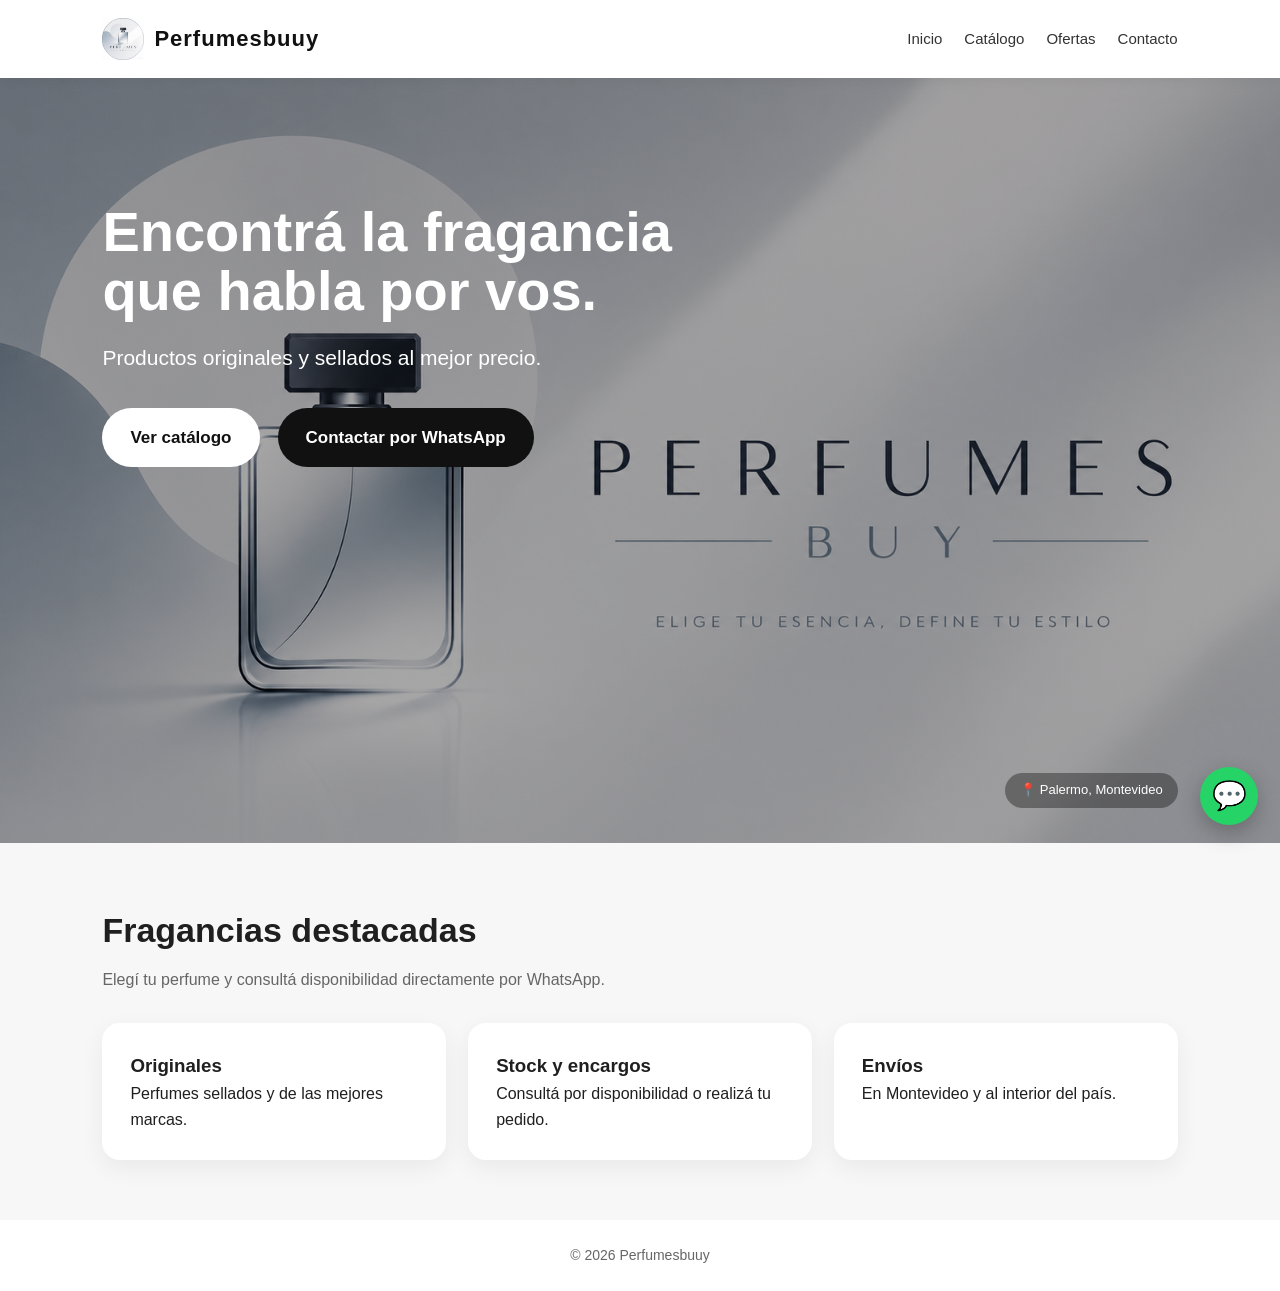
<file: index.html>
<!DOCTYPE html>
<html lang="es">
<head>
    
  <meta charset="UTF-8" />
  <meta name="viewport" content="width=device-width, initial-scale=1.0" />
  <link rel="icon" type="image/png" href="img/logo2.png?v=3">
  <link rel="shortcut icon" type="image/png" href="img/logo2.png?v=3">
  <title>Perfumesbuuy | Perfumes Originales</title>
  <link rel="stylesheet" href="css/style.css" />
  
</head>
<body>

  <header class="header">
    <a href="index.html" class="logo">
    <img src="img/logo.jpeg" alt="Logo Perfumesbuuy">
    <span>Perfumesbuuy</span>
</a>

    <nav class="nav">
      <a href="index.html">Inicio</a>
      <a href="catalogo.html">Catálogo</a>
       <a href="ofertas.html">Ofertas</a>
      <a href="contacto.html">Contacto</a>
    </nav>
  </header>

  <main>
    <section class="hero">
      <div class="hero-content">
        <a 
          href="https://www.google.com/maps/search/?api=1&query=Palermo%2C%20Montevideo%2C%20Uruguay" 
          class="tag" 
          target="_blank"
        >
          📍 Palermo, Montevideo
        </a>
        <h1>Encontrá la fragancia que habla por vos.</h1>
        <p>Productos originales y sellados al mejor precio.</p>

        <div class="hero-buttons">
          <a href="catalogo.html" class="btn">Ver catálogo</a>
          <a href="https://wa.me/59898303316?text=Hola,%20quiero%20consultar%20por%20un%20perfume" class="btn btn-dark" target="_blank">
            Contactar por WhatsApp
          </a>
        </div>
      </div>
    </section>

    <section class="section">
      <h2>Fragancias destacadas</h2>
      <p class="section-text">Elegí tu perfume y consultá disponibilidad directamente por WhatsApp.</p>

      <div class="features">
        <div>
          <h3>Originales</h3>
          <p>Perfumes sellados y de las mejores marcas.</p>
        </div>

        <div>
          <h3>Stock y encargos</h3>
          <p>Consultá por disponibilidad o realizá tu pedido.</p>
        </div>

        <div>
          <h3>Envíos</h3>
          <p>En Montevideo y al interior del país.</p>
        </div>
      </div>
    </section>
    <a 
  href="https://wa.me/59898303316?text=Hola,%20quiero%20consultar%20por%20un%20perfume" 
  class="whatsapp-float" 
  target="_blank"
>
  💬
</a>
  </main>

  <footer class="footer">
    <p>© 2026 Perfumesbuuy</p>
  </footer>
</body>
</html>
</file>
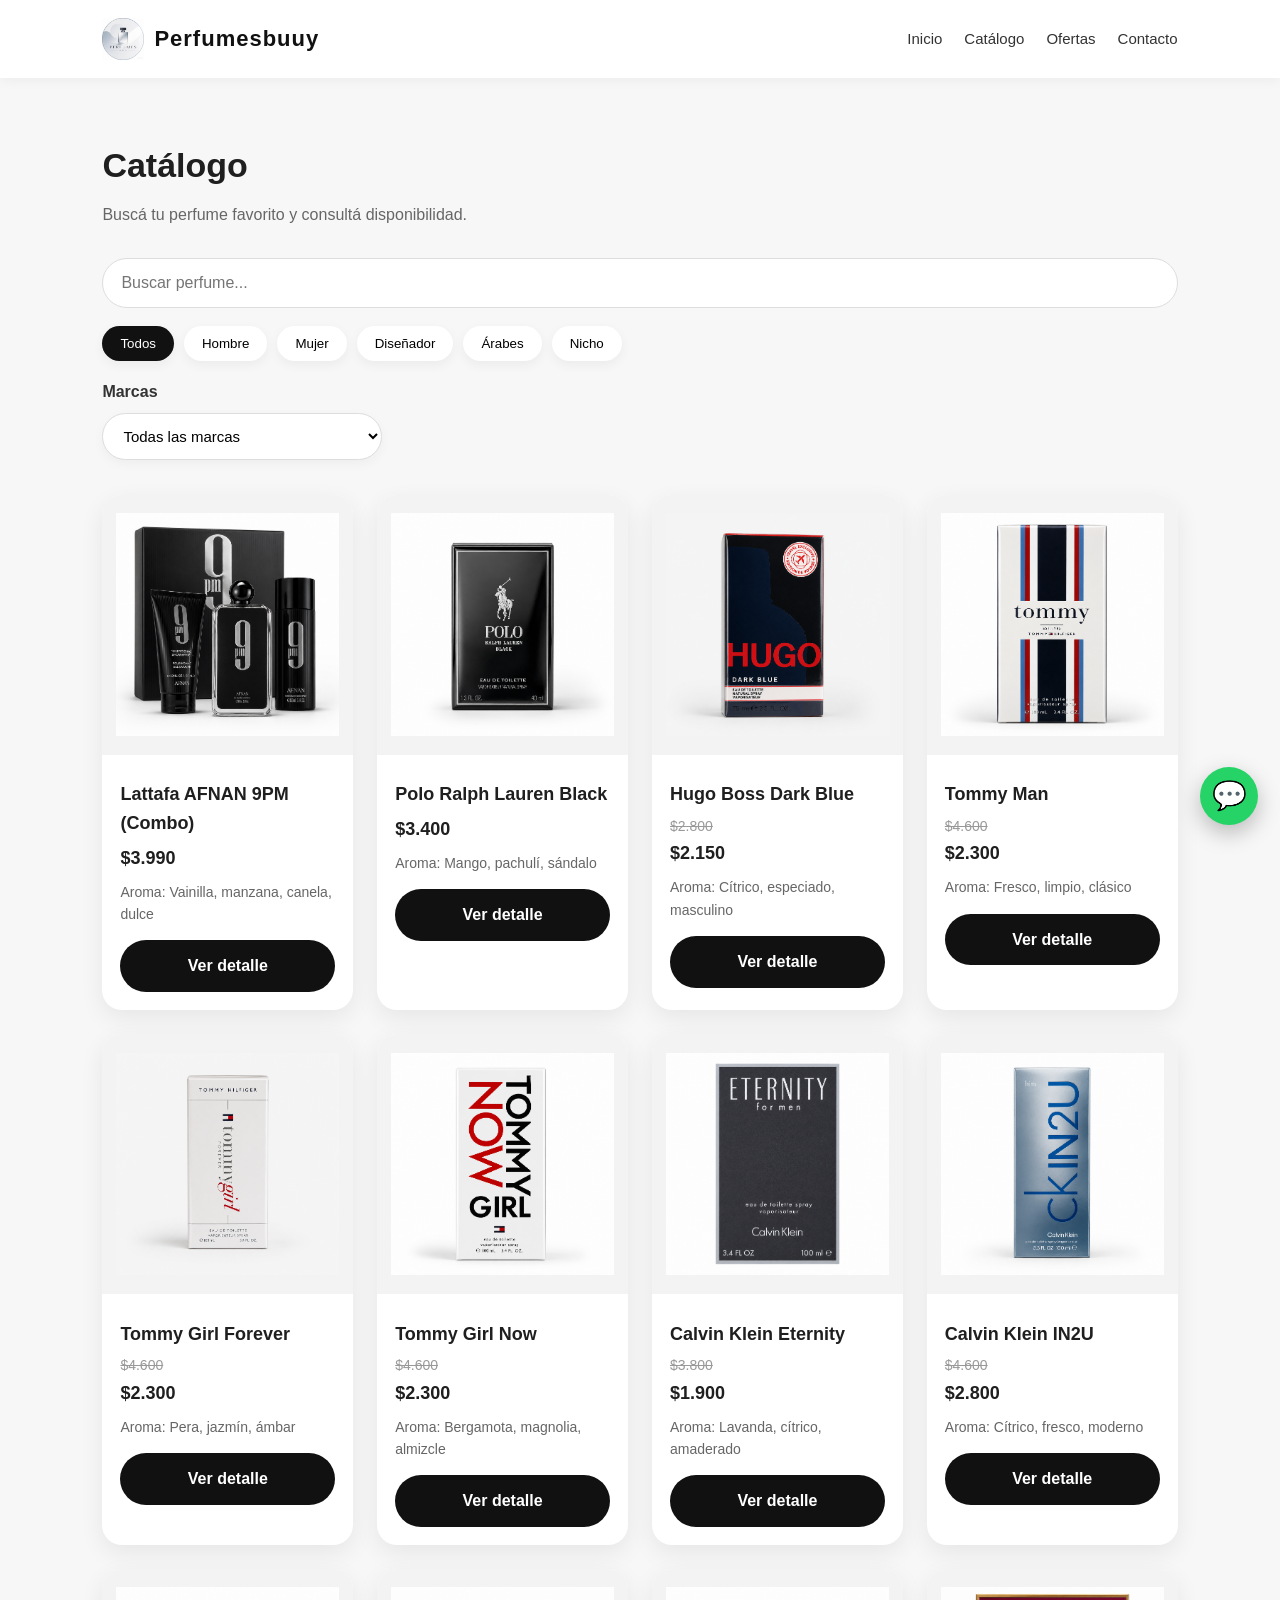
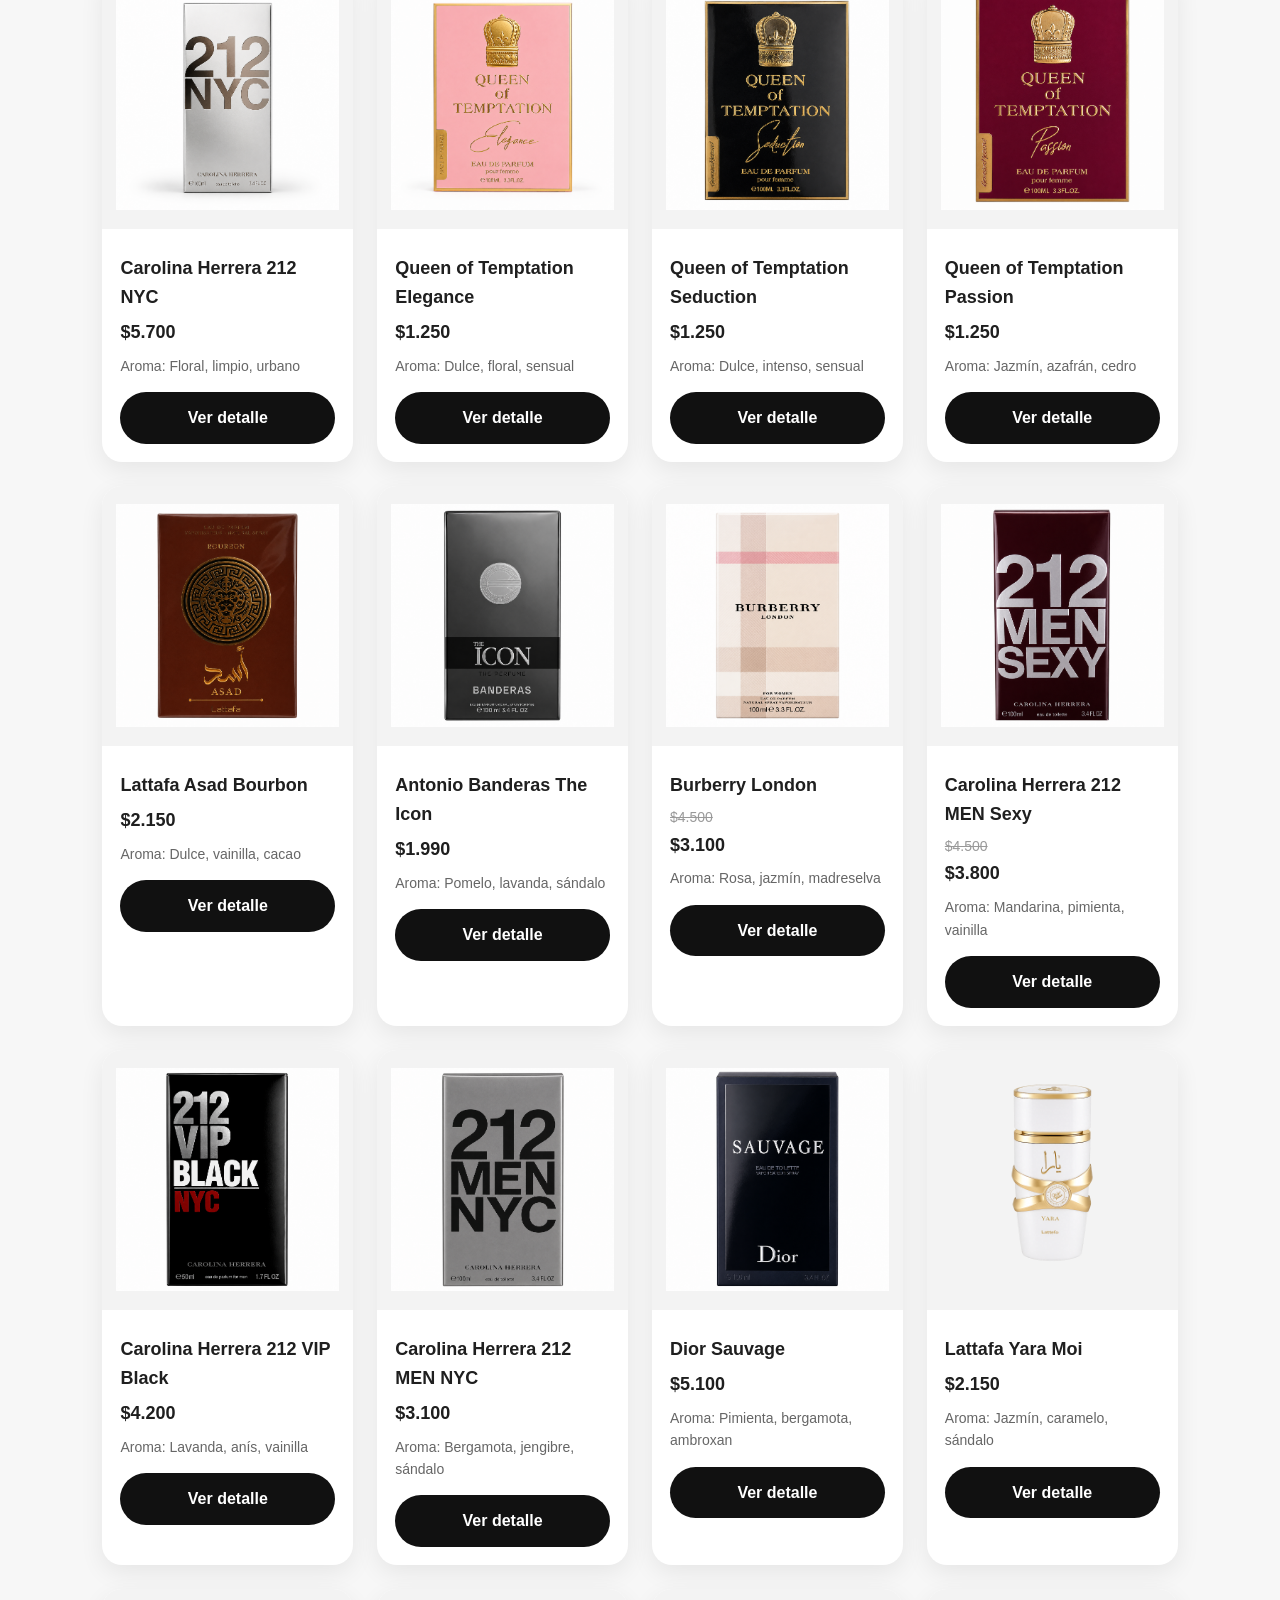
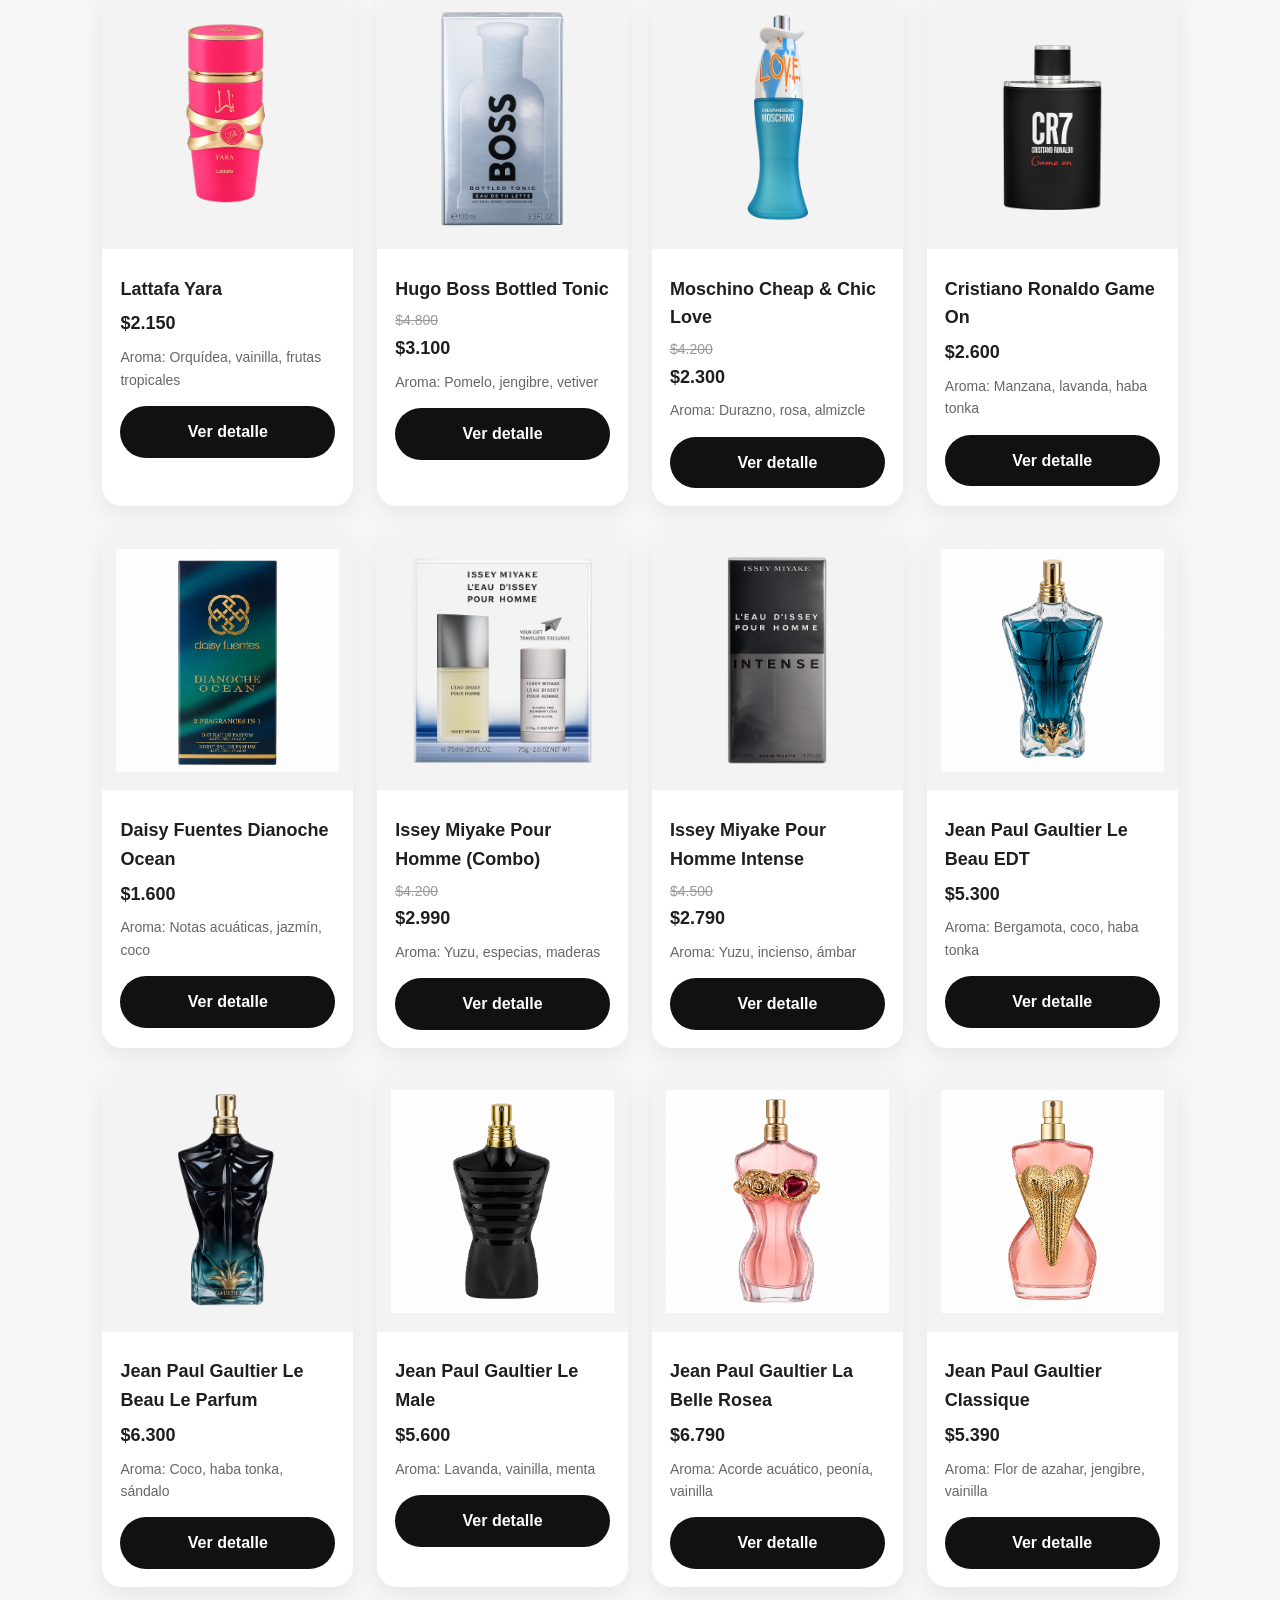
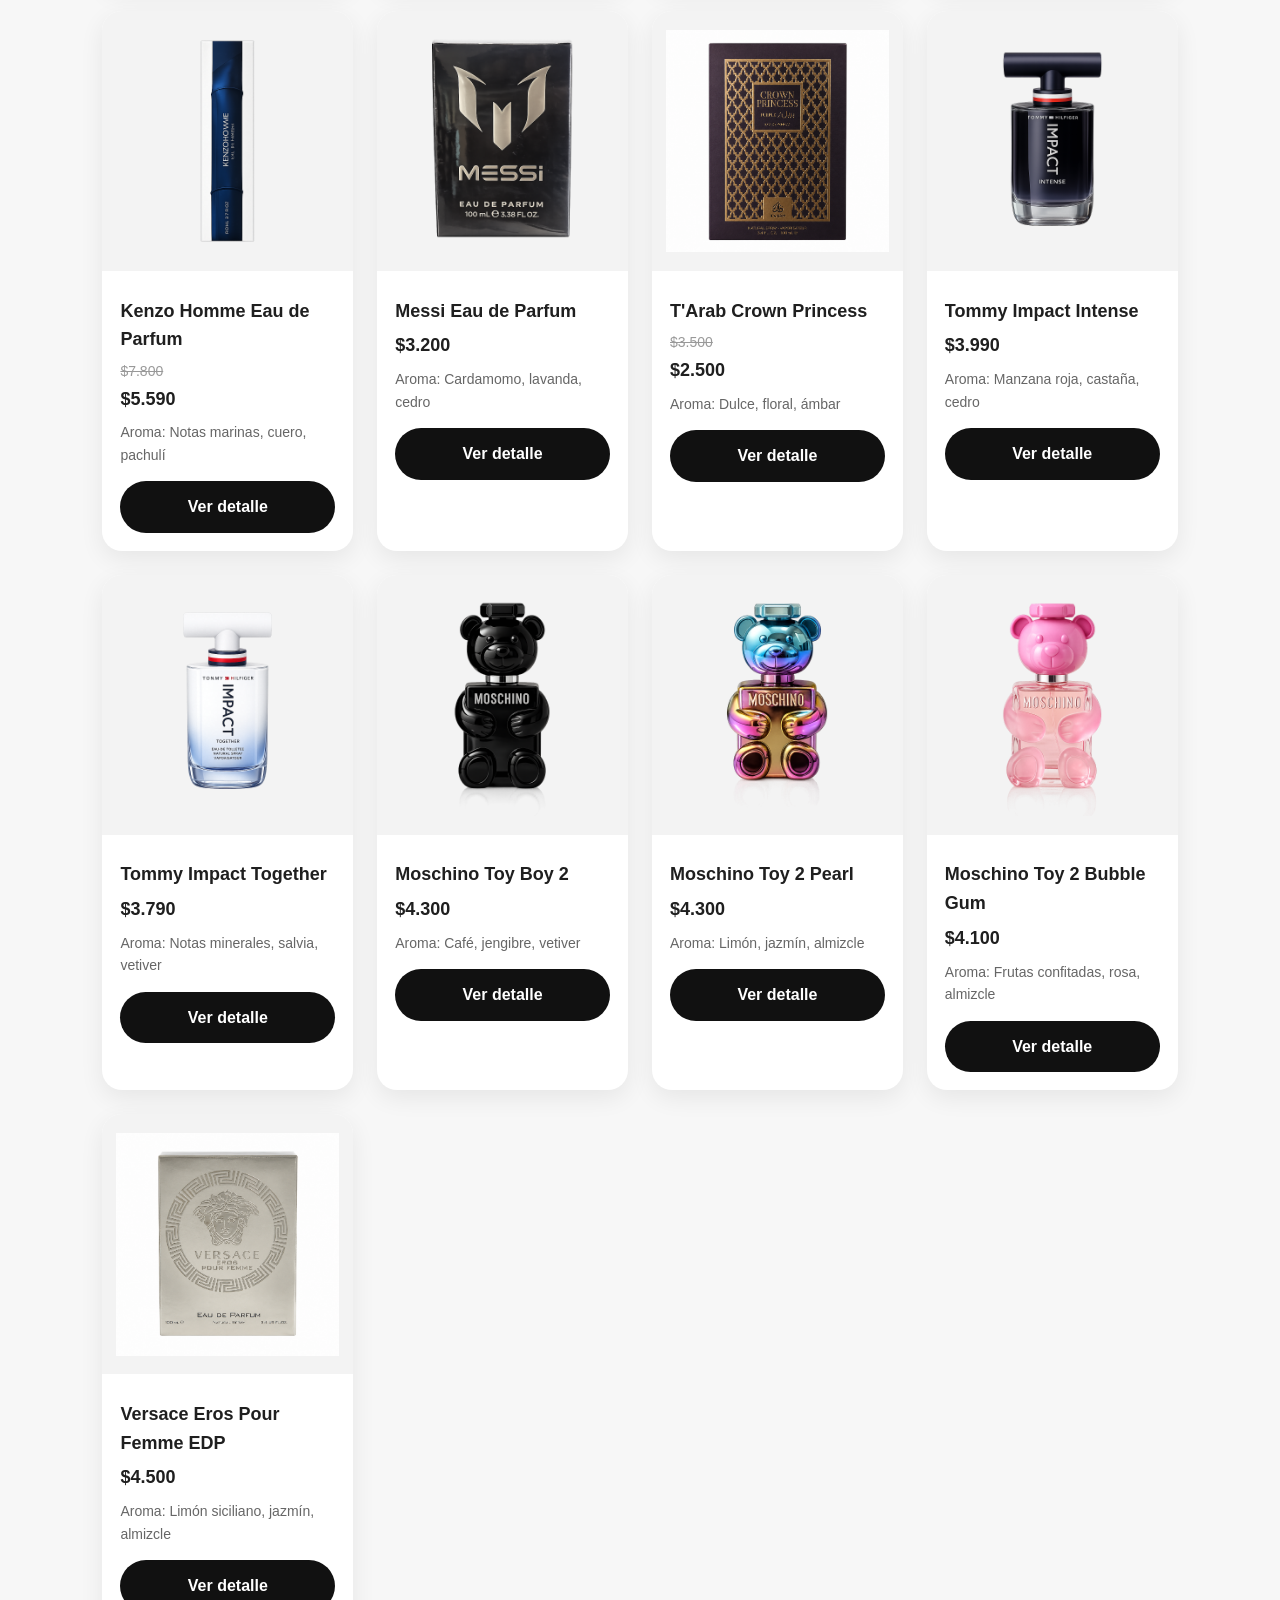
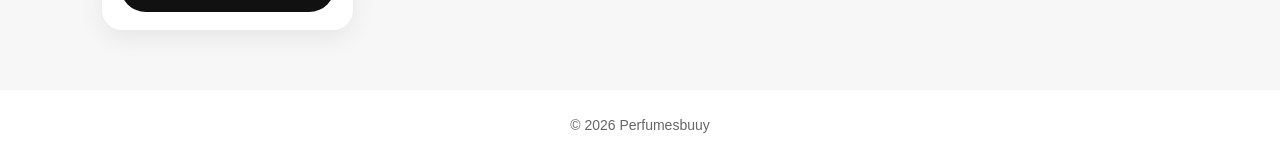
<file: catalogo.html>
<!DOCTYPE html>
<html lang="es">
<head>
  <meta charset="UTF-8" />
  <meta name="viewport" content="width=device-width, initial-scale=1.0" />
  <link rel="icon" type="image/png" href="img/logo2.png?v=3">
  <link rel="shortcut icon" type="image/png" href="img/logo2.png?v=3">
  <title>Catálogo | Perfumesbuuy</title>
  <link rel="stylesheet" href="css/style.css" />
  
</head>
<body>

  <header class="header">
    <a href="index.html" class="logo">
    <img src="img/logo.jpeg" alt="Logo Perfumesbuuy">
    <span>Perfumesbuuy</span>
</a>

    <nav class="nav">
      <a href="index.html">Inicio</a>
      <a href="catalogo.html">Catálogo</a>
      <a href="ofertas.html">Ofertas</a>
      <a href="contacto.html">Contacto</a>
      
    </nav>
  </header>

  <main class="section">
    <h1>Catálogo</h1>
    <p class="section-text">Buscá tu perfume favorito y consultá disponibilidad.</p>

    <div class="filters">
      <input type="text" id="searchInput" placeholder="Buscar perfume..." />

      <div class="category-buttons">
        <button class="filter-btn active" data-category="Todos">Todos</button>
        <button class="filter-btn" data-category="Hombre">Hombre</button>
        <button class="filter-btn" data-category="Mujer">Mujer</button>
        <button class="filter-btn" data-category="Diseñador">Diseñador</button>
        <button class="filter-btn" data-category="Árabes">Árabes</button>
        <button class="filter-btn" data-category="Nicho">Nicho</button>
      </div>
      <div class="brand-filter">
        <label for="brandSelect">Marcas</label>

        <select id="brandSelect">
          <option value="Todas">Todas las marcas</option>
        </select>
      </div>
      </div>
    </div>

    <div class="product-grid" id="productGrid"></div>
  </main>

  <a 
  href="https://wa.me/59898303316?text=Hola,%20quiero%20consultar%20por%20un%20perfume" 
  class="whatsapp-float" 
  target="_blank"
>
  💬
</a>

  <footer class="footer">
    <p>© 2026 Perfumesbuuy</p>
  </footer>

  <script src="js/app.js"></script>
</body>
</html>
</file>
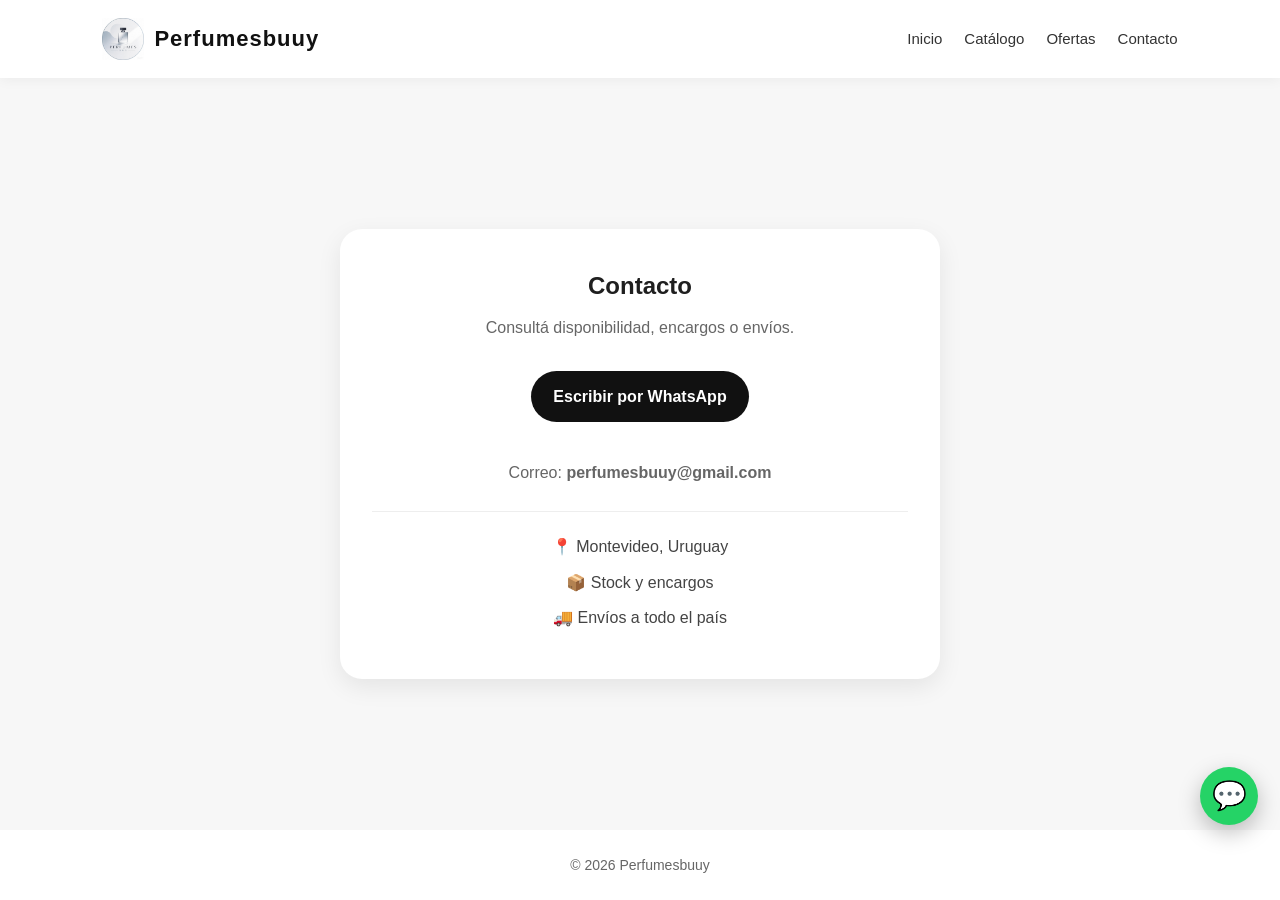
<file: contacto.html>
<!DOCTYPE html>
<html lang="es">
<head>

  <meta charset="UTF-8" />
  <meta name="viewport" content="width=device-width, initial-scale=1.0" />
  <link rel="icon" type="image/png" href="img/logo2.png?v=3">
  <link rel="shortcut icon" type="image/png" href="img/logo2.png?v=3">
  <title>Contacto | Perfumesbuuy</title>
  <link rel="stylesheet" href="css/style.css" />
  
</head>
<body>

  <header class="header">
    <a href="index.html" class="logo">
    <img src="img/logo.jpeg" alt="Logo Perfumesbuuy">
    <span>Perfumesbuuy</span>
</a>

    <nav class="nav">
      <a href="index.html">Inicio</a>
      <a href="catalogo.html">Catálogo</a>
      <a href="ofertas.html">Ofertas</a>
      <a href="contacto.html">Contacto</a>
      
    </nav>
  </header>

  <main class="contact-page">
  <section class="contact-box">
    <h1>Contacto</h1>
    <p>Consultá disponibilidad, encargos o envíos.</p>

    <a href="https://wa.me/59898303316?text=Hola,%20quiero%20consultar%20por%20un%20perfume" class="btn btn-dark" target="_blank">
      Escribir por WhatsApp
    </a>

    <p class="email">
      Correo: <a href="mailto:perfumesbuuy@gmail.com">perfumesbuuy@gmail.com</a>
    </p>

    <div class="contact-info">
      <p>📍 Montevideo, Uruguay</p>
      <p>📦 Stock y encargos</p>
      <p>🚚 Envíos a todo el país</p>
    </div>
  </section>
</main>
  </main>

  <a 
  href="https://wa.me/59898303316?text=Hola,%20quiero%20consultar%20por%20un%20perfume" 
  class="whatsapp-float" 
  target="_blank"
>
  💬
</a>

  <footer class="footer">
    <p>© 2026 Perfumesbuuy</p>
  </footer>
 

</body>
</html>
</file>
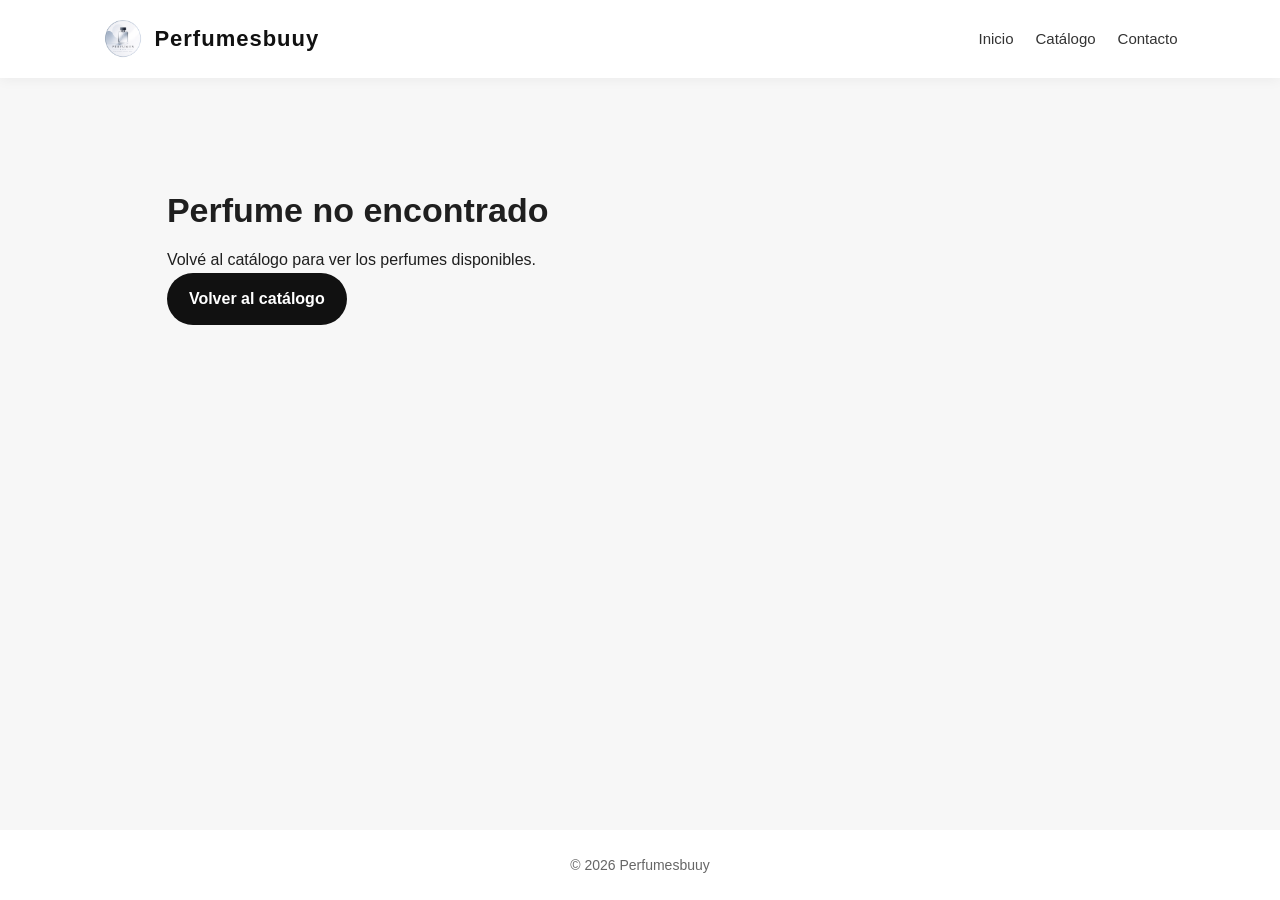
<file: detalle.html>
<!DOCTYPE html>
<html lang="es">
<head>
  <meta charset="UTF-8" />
  <meta name="viewport" content="width=device-width, initial-scale=1.0" />

  <link rel="icon" type="image/png" href="img/logo2.png?v=3">
  <link rel="shortcut icon" type="image/png" href="img/logo2.png?v=3">

  <title>Detalle del perfume | Perfumesbuuy</title>
  <link rel="stylesheet" href="css/style.css" />
</head>
<body>

  <header class="header">
    <a href="index.html" class="logo">
      <img src="img/logo2.png" alt="Logo Perfumesbuuy">
      <span>Perfumesbuuy</span>
    </a>

    <nav class="nav">
      <a href="index.html">Inicio</a>
      <a href="catalogo.html">Catálogo</a>
      <a href="contacto.html">Contacto</a>
    </nav>
  </header>

  <main class="detalle-container" id="detallePerfume"></main>

  <footer class="footer">
    <p>© 2026 Perfumesbuuy</p>
  </footer>

  <script src="js/app.js"></script>
</body>
</html>
</file>
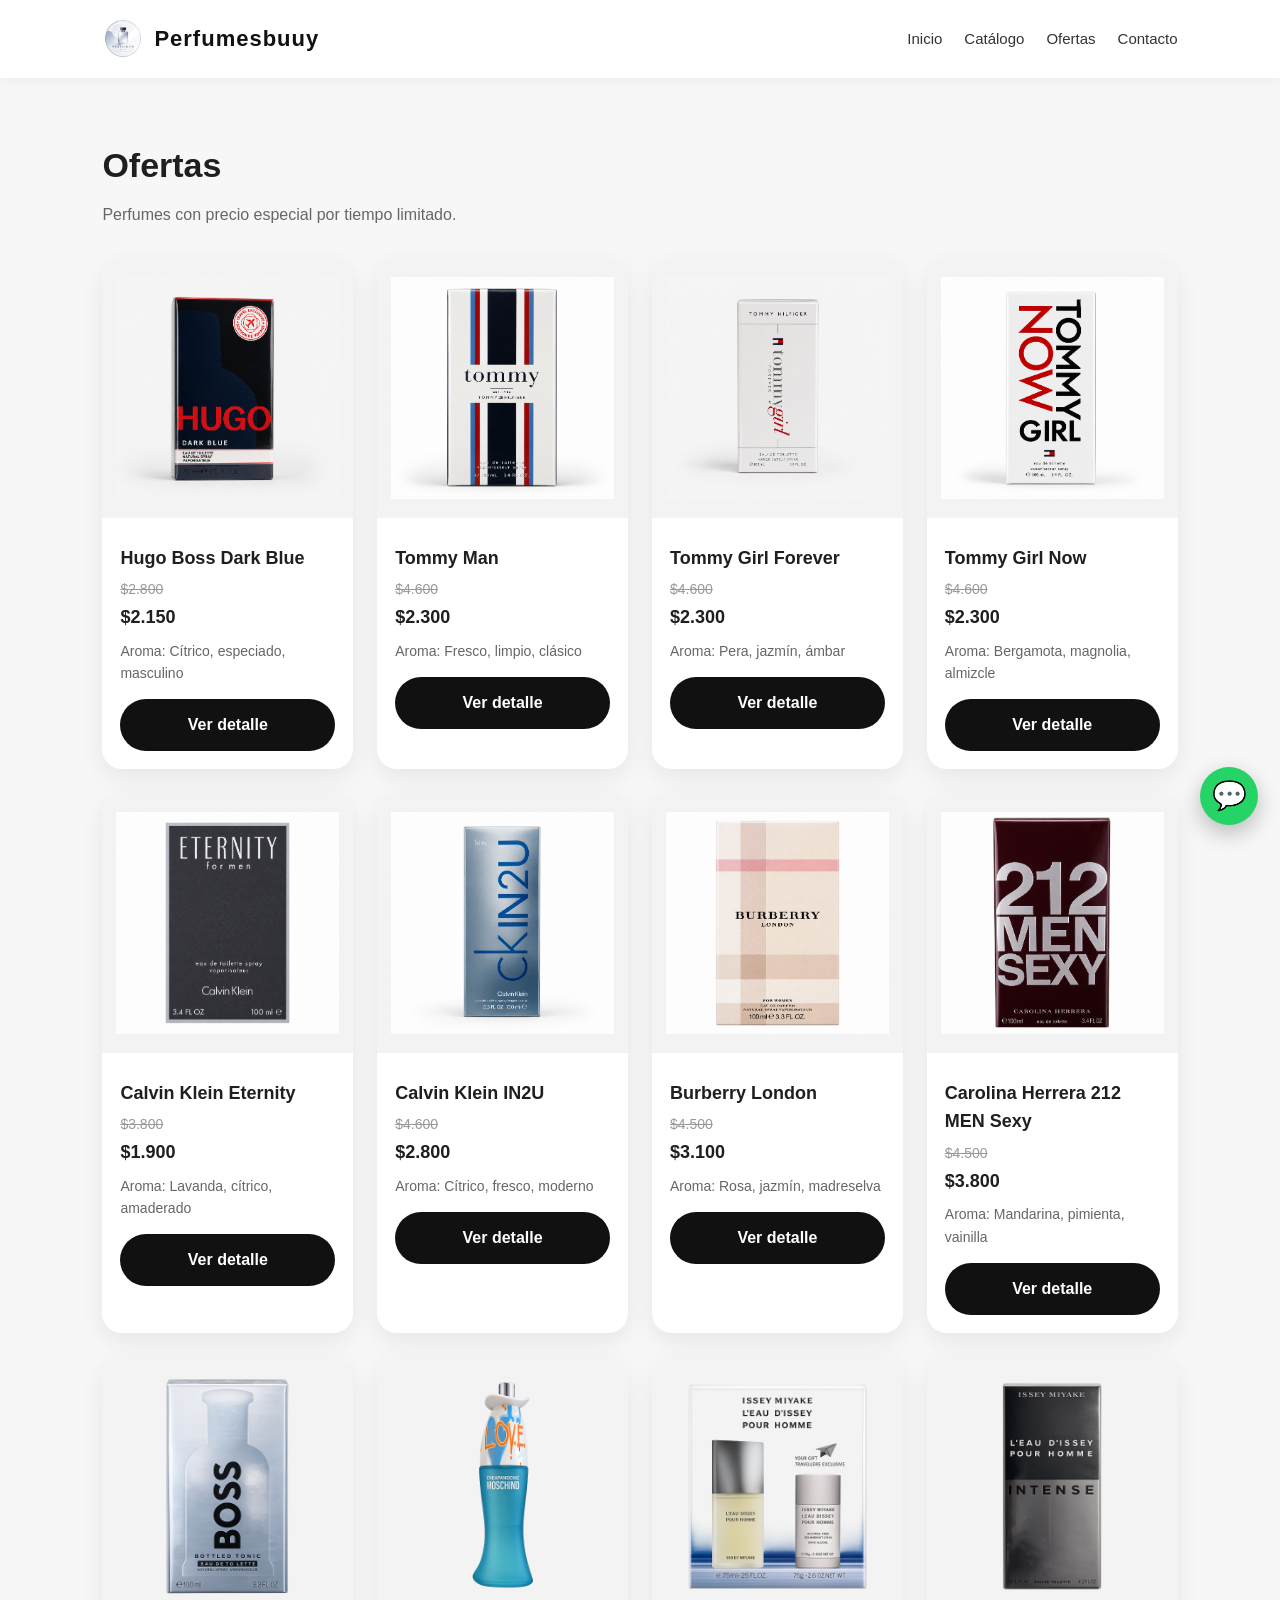
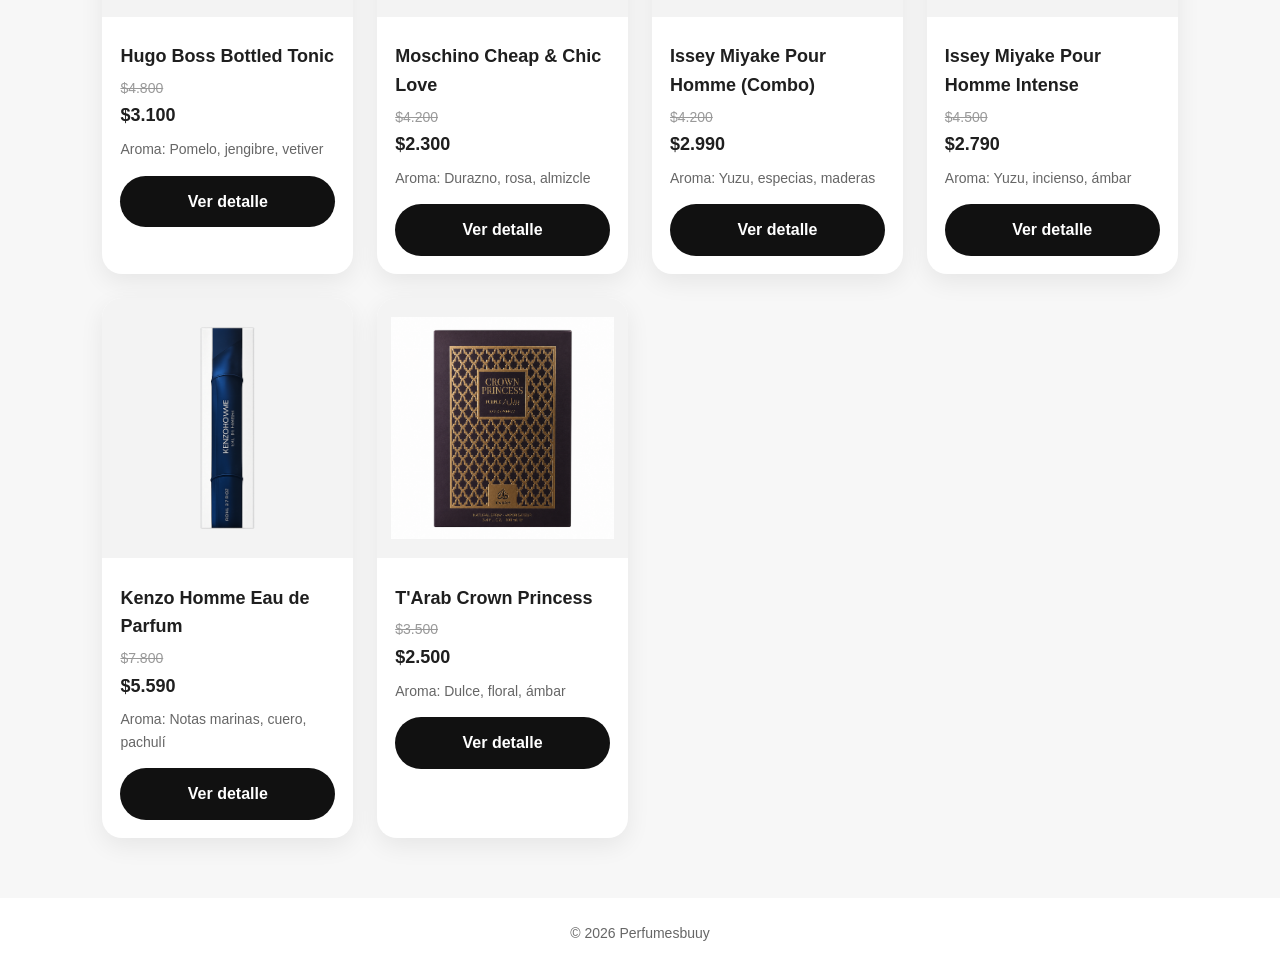
<file: ofertas.html>
<!DOCTYPE html>
<html lang="es">
<head>
  <meta charset="UTF-8" />
  <meta name="viewport" content="width=device-width, initial-scale=1.0" />

  <link rel="icon" type="image/png" href="img/logo2.png?v=3">
  <link rel="shortcut icon" type="image/png" href="img/logo2.png?v=3">

  <title>Ofertas | Perfumesbuuy</title>
  <link rel="stylesheet" href="css/style.css" />
</head>
<body>

  <header class="header">
    <a href="index.html" class="logo">
      <img src="img/logo2.png" alt="Logo Perfumesbuuy">
      <span>Perfumesbuuy</span>
    </a>

    <nav class="nav">
      <a href="index.html">Inicio</a>
      <a href="catalogo.html">Catálogo</a>
      <a href="ofertas.html">Ofertas</a>
      <a href="contacto.html">Contacto</a>
    </nav>
  </header>

  <main class="section">
    <h1>Ofertas</h1>
    <p class="section-text">Perfumes con precio especial por tiempo limitado.</p>

    <div class="product-grid" id="ofertasGrid"></div>
  </main>
  <a 
  href="https://wa.me/59898303316?text=Hola,%20quiero%20consultar%20por%20un%20perfume" 
  class="whatsapp-float" 
  target="_blank"
>
  💬
</a>

  <footer class="footer">
    <p>© 2026 Perfumesbuuy</p>
  </footer>

  <script src="js/app.js"></script>
</body>
</html>
</file>
<file: css/style.css>
* {
  margin: 0;
  padding: 0;
  box-sizing: border-box;
}

body {
  font-family: Arial, Helvetica, sans-serif;
  background: #f7f7f7;
  color: #1f1f1f;
  line-height: 1.6;
  min-height: 100vh;
  display: flex;
  flex-direction: column;
}

main {
  flex: 1;
}

a {
  text-decoration: none;
  color: inherit;
}

.header {
  background: #ffffff;
  padding: 18px 8%;
  display: flex;
  justify-content: space-between;
  align-items: center;
  box-shadow: 0 2px 12px rgba(0,0,0,0.05);
  position: sticky;
  top: 0;
  z-index: 100;
}

.logo {
  display: flex;
  align-items: center;
  gap: 10px;
  font-size: 22px;
  font-weight: bold;
  letter-spacing: 1px;
}

.logo img {
  width: 42px;
  height: 42px;
  object-fit: contain;
}

.logo span {
  color: #111;
}

.nav {
  display: flex;
  gap: 22px;
}

.nav a {
  font-size: 15px;
  color: #333;
}

.nav a:hover {
  color: #000;
}

.hero {
  min-height: 85vh;
  background:
    linear-gradient(rgba(0,0,0,0.35), rgba(0,0,0,0.35)),
    url("../img/banner.png") right center/cover no-repeat;
  display: flex;
  align-items: flex-start;
  padding: 90px 8% 0;
  color: #fff;
  position: relative;
}

.hero-content {
  max-width: 620px;
  margin-top: 35px;
}

.tag {
  position: absolute;
  right: 8%;
  bottom: 35px;
  background: rgba(0,0,0,0.35);
  padding: 7px 15px;
  border-radius: 30px;
  font-size: 13px;
  transition: 0.3s;
}

.tag:hover {
  background: #ffffff;
  color: #111;
  transform: translateY(-3px);
  box-shadow: 0 8px 18px rgba(0,0,0,0.25);
}

.hero h1 {
  font-size: 56px;
  line-height: 1.05;
  margin-bottom: 20px;
  max-width: 650px;
}

.hero p {
  font-size: 21px;
  margin-bottom: 34px;
  max-width: 480px;
}

.hero-buttons {
  display: flex;
  gap: 18px;
  flex-wrap: wrap;
}

.hero-buttons .btn {
  padding: 16px 28px;
  font-size: 17px;
}

.btn {
  display: inline-block;
  background: #ffffff;
  color: #111;
  padding: 13px 22px;
  border-radius: 30px;
  font-weight: bold;
  border: none;
  cursor: pointer;
  transition: 0.3s;
}

.btn:hover {
  transform: translateY(-3px);
  box-shadow: 0 8px 20px rgba(0,0,0,0.15);
}

.btn-dark {
  background: #111;
  color: #fff;
}

.section {
  padding: 60px 8%;
}

.section h1,
.section h2 {
  font-size: 34px;
  margin-bottom: 10px;
}

.section-text {
  color: #666;
  margin-bottom: 30px;
}

.features {
  display: grid;
  grid-template-columns: repeat(3, 1fr);
  gap: 22px;
}

.features div {
  background: #fff;
  padding: 28px;
  border-radius: 18px;
  box-shadow: 0 8px 24px rgba(0,0,0,0.06);
}

.filters {
  margin: 25px 0 35px;
}

#searchInput {
  width: 100%;
  padding: 15px 18px;
  border: 1px solid #ddd;
  border-radius: 30px;
  margin-bottom: 18px;
  font-size: 16px;
}

.category-buttons {
  display: flex;
  gap: 10px;
  flex-wrap: wrap;
}

.filter-btn {
  border: none;
  background: #fff;
  padding: 10px 18px;
  border-radius: 30px;
  cursor: pointer;
  box-shadow: 0 4px 12px rgba(0,0,0,0.05);
  transition: 0.3s;
}

.filter-btn:hover,
.filter-btn.active {
  background: #111;
  color: #fff;
}

.product-grid {
  display: grid;
  grid-template-columns: repeat(4, 1fr);
  gap: 24px;
}

.product-card {
  background: #fff;
  border-radius: 20px;
  overflow: hidden;
  box-shadow: 0 8px 24px rgba(0,0,0,0.07);
  transition: 0.3s;
}

.product-card:hover {
  transform: translateY(-6px);
}

.product-card img {
  width: 100%;
  height: 260px;
  object-fit: contain;
  background: #f3f3f3;
  padding: 14px;
}

.product-info {
  padding: 18px;
}

.product-info h3 {
  font-size: 18px;
  margin-bottom: 6px;
}

.price {
  font-weight: bold;
  font-size: 18px;
  margin-bottom: 8px;
}

.notes {
  color: #666;
  font-size: 14px;
  margin-bottom: 15px;
}

.product-info .btn {
  width: 100%;
  text-align: center;
  background: #111;
  color: #fff;
}

.contact-page {
  min-height: 80vh;
  display: flex;
  justify-content: center;
  align-items: center;
  padding: 50px 8%;
}

.contact-box {
  background: #fff;
  max-width: 600px;
  width: 100%;
  padding: 38px 32px;
  border-radius: 22px;
  box-shadow: 0 8px 24px rgba(0,0,0,0.08);
  text-align: center;
}

.contact-box h1 {
  margin-bottom: 10px;
}

.contact-box p {
  color: #666;
  margin-bottom: 20px;
}

.email {
  margin-top: 20px;
}

.email a {
  font-weight: bold;
}

.contact-info {
  margin-top: 25px;
  padding-top: 22px;
  border-top: 1px solid #eee;
}

.contact-info p {
  margin-bottom: 10px;
  color: #444;
}

.contact-box .btn {
  margin: 10px auto 18px;
}

.contact-info {
  text-align: center;
}

.email {
  text-align: center;
}

/* DETALLE PERFUME */

.detalle-container {
  padding: 45px 6%;
}

.detalle {
  max-width: 900px;
  margin: 0 auto;
  display: grid;
  grid-template-columns: 300px 1fr;
  gap: 28px;
  align-items: start;
}

.detalle-galeria {
  background: #fff;
  padding: 16px;
  border-radius: 22px;
  box-shadow: 0 8px 24px rgba(0,0,0,0.07);
}

.detalle-img-principal {
  width: 100%;
  height: 280px;
  object-fit: contain;
  background: #f4f4f4;
  border-radius: 16px;
  padding: 14px;
}

.detalle-miniaturas {
  display: flex;
  gap: 10px;
  margin-top: 14px;
  flex-wrap: wrap;
}

.detalle-miniaturas img {
  width: 58px;
  height: 58px;
  object-fit: contain;
  background: #f4f4f4;
  border-radius: 10px;
  padding: 6px;
  cursor: pointer;
  border: 1px solid #eee;
}

.detalle-info {
  background: #fff;
  padding: 28px;
  border-radius: 22px;
  box-shadow: 0 8px 24px rgba(0,0,0,0.07);
}

.detalle-categoria {
  color: #777;
  font-size: 14px;
  margin-bottom: 8px;
}

.detalle-info h1 {
  font-size: 30px;
  margin-bottom: 8px;
}

.detalle-precio {
  font-size: 24px;
  font-weight: bold;
  margin-bottom: 18px;
}

.detalle-descripcion {
  color: #555;
  margin-bottom: 22px;
}

.detalle-bloque {
  margin-bottom: 22px;
  padding-top: 18px;
  border-top: 1px solid #eee;
}

.detalle-bloque h3 {
  margin-bottom: 10px;
}

.detalle-bloque p {
  color: #555;
  margin-bottom: 8px;
}

.footer {
  text-align: center;
  padding: 24px;
  background: #fff;
  color: #666;
  font-size: 14px;
}

/* TABLET */

@media (max-width: 900px) {
  .product-grid {
    grid-template-columns: repeat(2, 1fr);
  }

  .features {
    grid-template-columns: 1fr;
  }

  .hero h1 {
    font-size: 36px;
  }

  .detalle {
    max-width: 700px;
    grid-template-columns: 260px 1fr;
  }

  .detalle-img-principal {
    height: 250px;
  }
}

/* CELULAR */

@media (max-width: 600px) {
  .header {
    flex-direction: column;
    gap: 12px;
    padding: 16px 5%;
  }

  .nav {
    gap: 16px;
  }

  .hero {
    min-height: 75vh;
    padding: 0 6%;
    text-align: center;
  }

  .hero h1 {
    font-size: 32px;
  }

  .hero-buttons {
    justify-content: center;
  }

  .section {
    padding: 45px 6%;
  }

  .product-grid {
    grid-template-columns: 1fr;
  }

  .product-card img {
    height: 300px;
  }

  .detalle-container {
    padding: 30px 5%;
  }

  .detalle {
    grid-template-columns: 1fr;
    max-width: 430px;
    gap: 20px;
  }

  .detalle-img-principal {
    height: 260px;
  }

  .detalle-info {
    padding: 24px;
  }

  .detalle-info h1 {
    font-size: 27px;
  }
}

.brand-filter {
  margin-top: 18px;
  max-width: 280px;
}

.brand-filter label {
  display: block;
  font-weight: bold;
  margin-bottom: 8px;
  color: #333;
}

.brand-filter select {
  width: 100%;
  padding: 13px 16px;
  border: 1px solid #ddd;
  border-radius: 30px;
  background: #fff;
  font-size: 15px;
  cursor: pointer;
  box-shadow: 0 4px 12px rgba(0,0,0,0.04);
}

@media (max-width: 1200px) {
  .hero {
    background-position: center center;
  }

  .hero-content {
    max-width: 520px;
    margin-top: 10px;
  }

  .hero h1 {
    font-size: 46px;
    max-width: 520px;
  }

  .hero p {
    font-size: 19px;
    margin-bottom: 24px;
  }

  .hero-buttons {
    flex-direction: column;
    align-items: flex-start;
    gap: 12px;
  }

  .hero-buttons .btn {
    min-width: 260px;
    text-align: center;
  }
}

.old-price {
  display: block;
  color: #999;
  text-decoration: line-through;
  font-size: 14px;
  font-weight: normal;
  margin-bottom: 2px;
}

.whatsapp-float {
  position: fixed;
  right: 22px;
  bottom: 75px;
  width: 58px;
  height: 58px;
  background: #25d366;
  color: #fff;
  border-radius: 50%;
  display: flex;
  justify-content: center;
  align-items: center;
  font-size: 28px;
  box-shadow: 0 8px 22px rgba(0,0,0,0.25);
  z-index: 999;
  transition: 0.3s;
}

.whatsapp-float:hover {
  transform: translateY(-4px) scale(1.05);
  box-shadow: 0 12px 28px rgba(0,0,0,0.3);
}
</file>
